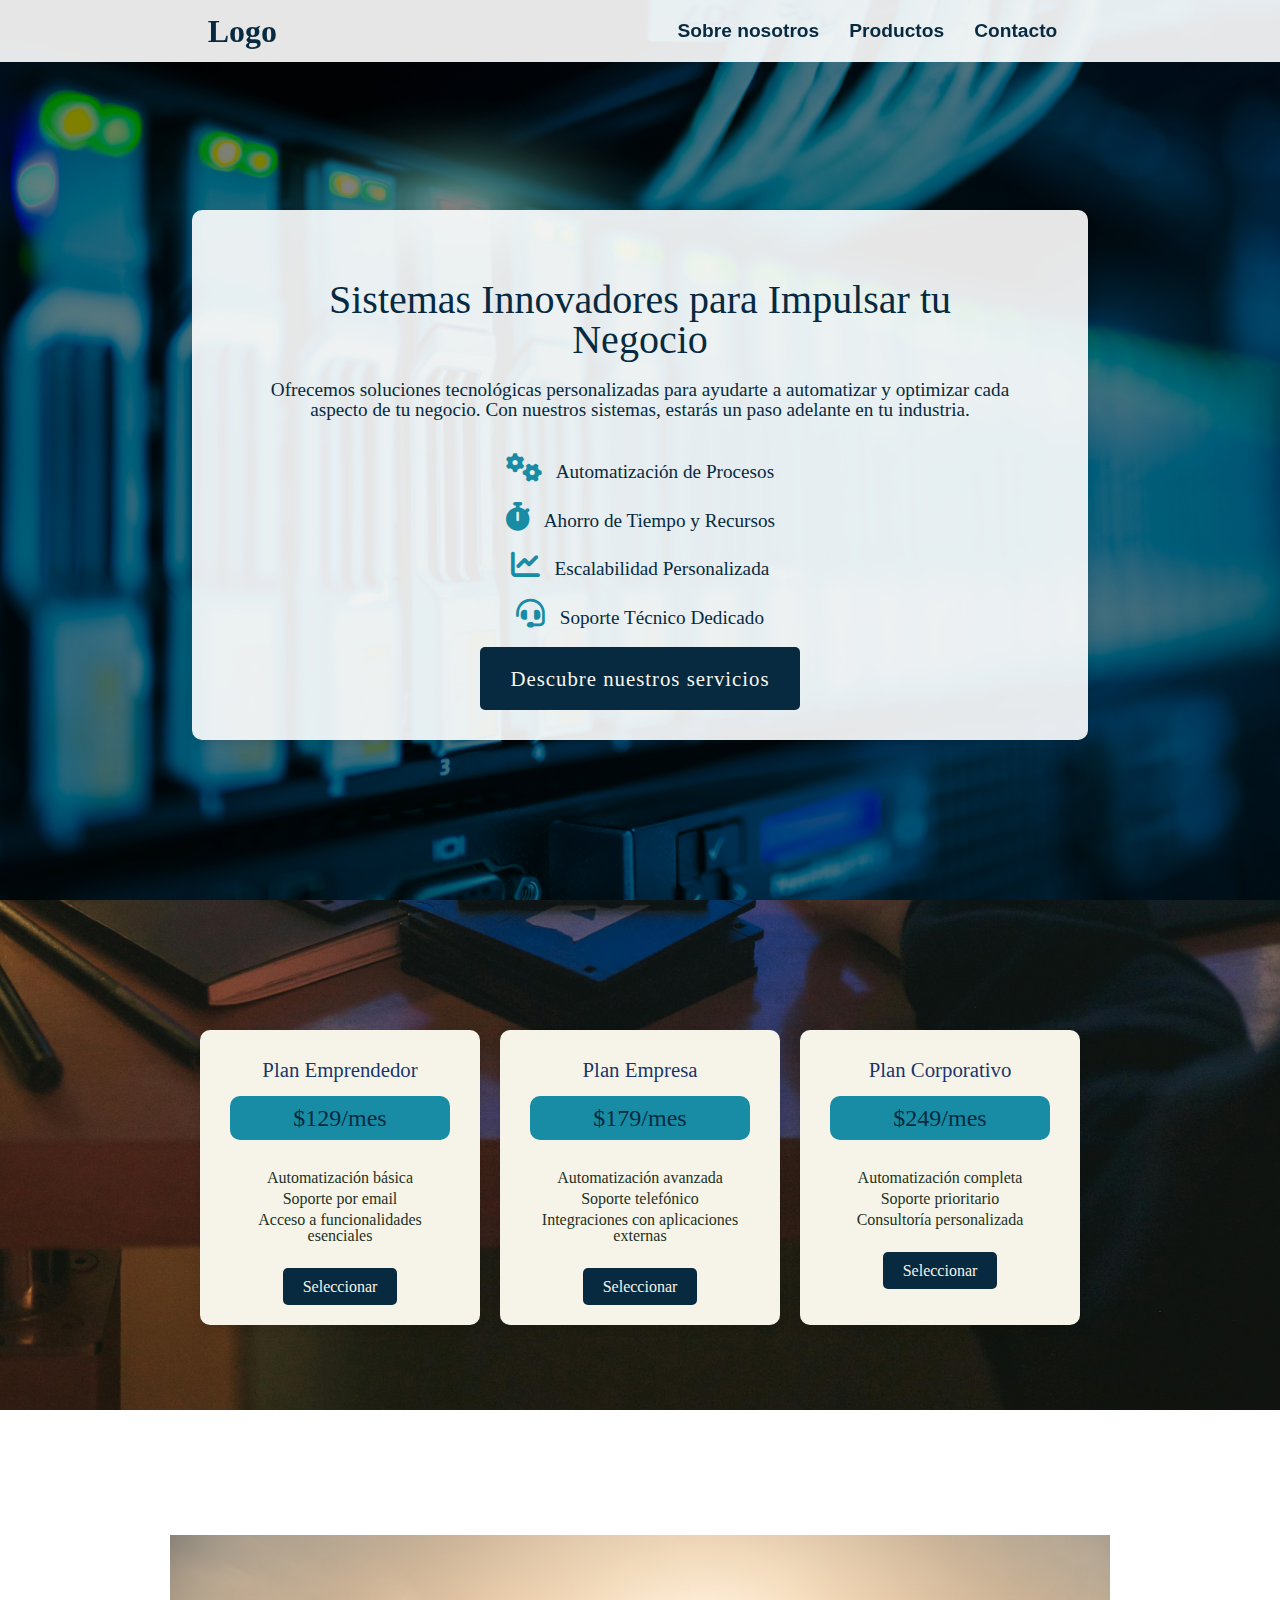
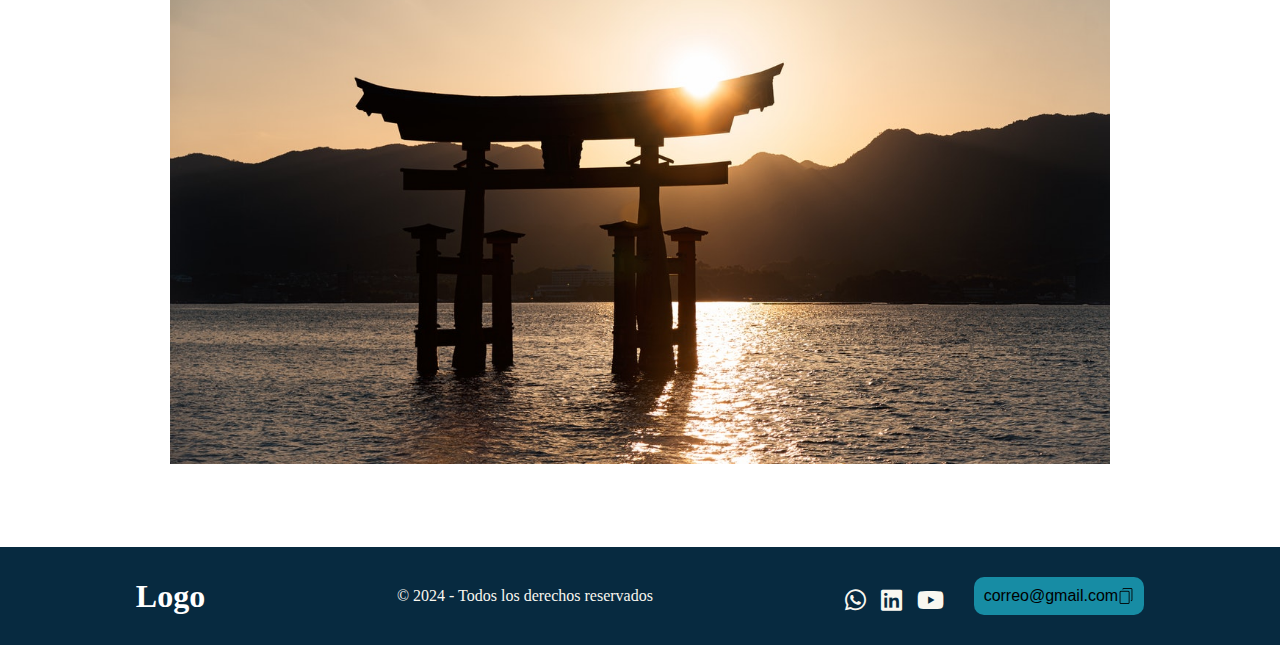
<file: index.html>
<!DOCTYPE html>
<html lang="en">
  <head>
    <meta charset="UTF-8" />
    <meta name="viewport" content="width=device-width, initial-scale=1.0" />
    <link rel="stylesheet" href="reset.css" />
    <link rel="stylesheet" href="style.css" />
    <link rel="stylesheet" href="https://cdnjs.cloudflare.com/ajax/libs/font-awesome/6.0.0-beta3/css/all.min.css" />
    <link rel="stylesheet" href="contacto.html">
    <link rel="stylesheet" href="sobreNosotros.html">
    <title>Sistema</title>
  </head>
  <body>
    <div>
      <header>
        <a href="#" class="logo">Logo</a>
        <nav>
          <ul>
            <li><a href="sobreNosotros.html">Sobre nosotros</a></li>
            <li><a href="#productos">Productos</a></li>
            <li><a href="contacto.html">Contacto</a></li>
          </ul>
        </nav>
      </header>
      <section class="zona1">
        <div class="info">
            <h1>Sistemas Innovadores para Impulsar tu Negocio</h1>
            <p>
                Ofrecemos soluciones tecnológicas personalizadas para ayudarte a automatizar y optimizar cada aspecto de tu negocio. 
                Con nuestros sistemas, estarás un paso adelante en tu industria.
            </p>
     
                
            <ul class="beneficios">
                <li><i class="fas fa-cogs"></i> Automatización de Procesos</li>
                <li><i class="fas fa-stopwatch"></i> Ahorro de Tiempo y Recursos</li>
                <li><i class="fas fa-chart-line"></i> Escalabilidad Personalizada</li>
                <li><i class="fas fa-headset"></i> Soporte Técnico Dedicado</li>
            </ul>
           <div class="servicios">
            <!-- link para la demo -->
              <a href="#" class="cta-button">Descubre nuestros servicios</a>
           </div>
          
         </div>   
           

    </section>
       <section class="content price" id="productos">
         <div class="card-container">
            <h2></h2>
            <div class="card">
                <h3>Plan Emprendedor</h3>
                <p class="price">$129/mes</p>
                <ul>
                    <li>Automatización básica</li>
                    <li>Soporte por email</li>
                    <li>Acceso a funcionalidades esenciales</li>
                </ul>
                <a href="#" class="button">Seleccionar</a>
            </div>
            <div class="card">
                <h3>Plan Empresa</h3>
                <p class="price">$179/mes</p>
                <ul>
                    <li>Automatización avanzada</li>
                    <li>Soporte telefónico</li>
                    <li>Integraciones con aplicaciones externas</li>
                </ul>
                <a href="#" class="button">Seleccionar</a>
            </div>
            <div class="card">
                <h3>Plan Corporativo</h3>
                <p class="price">$249/mes</p>
                <ul>
                    <li>Automatización completa</li>
                    <li>Soporte prioritario</li>
                    <li>Consultoría personalizada</li>
                </ul>
                <a href="#" class="button">Seleccionar</a>
            </div>
        </div>
      </section>
      <section class="content about">
        <div class="slider-frame">
            <ul>
                <li><img src="img/slider1.jpg" alt=""></li>
                <li><img src="img/slider2.jpg" alt=""></li>
                <li><img src="img/slider3.jpg" alt=""></li>
                <li><img src="img/slider4.jpg" alt=""></li>
            </ul>
        </div>
      </section>
     
     
    </div> 
    <footer>
        <div class="footer-container">
          <div class="footer-logo">
    <a href="#" class="logo">Logo</a>  
          </div>
           
             <p>&copy; 2024 - Todos los derechos reservados</p>
          <div class="contacto">
            
          <div class="contact-icons">
            <a href="https://wa.me/yourwhatsapplink" target="_blank">
                <i class="fab fa-whatsapp"></i>
            </a>
            <a href="https://www.linkedin.com/in/yourlinkedinprofile" target="_blank">
                <i class="fab fa-linkedin"></i>
            </a>
            <a href="https://www.youtube.com/channel/youryoutubechannel" target="_blank">
                <i class="fab fa-youtube"></i>
            </a>
        </div>
        <div class="correo_container">
            <button onclick="copyText()">correo@gmail.com <img src="img/copiar.png" alt=""></button>
             <span id="copy-feedback" class="copy-feedback">Correo copiado!</span>
          </div>
         
          </div>
        
        </div>
       
      </footer>
      
    <script src="script.js"></script>
  </body>
</html>
</file>
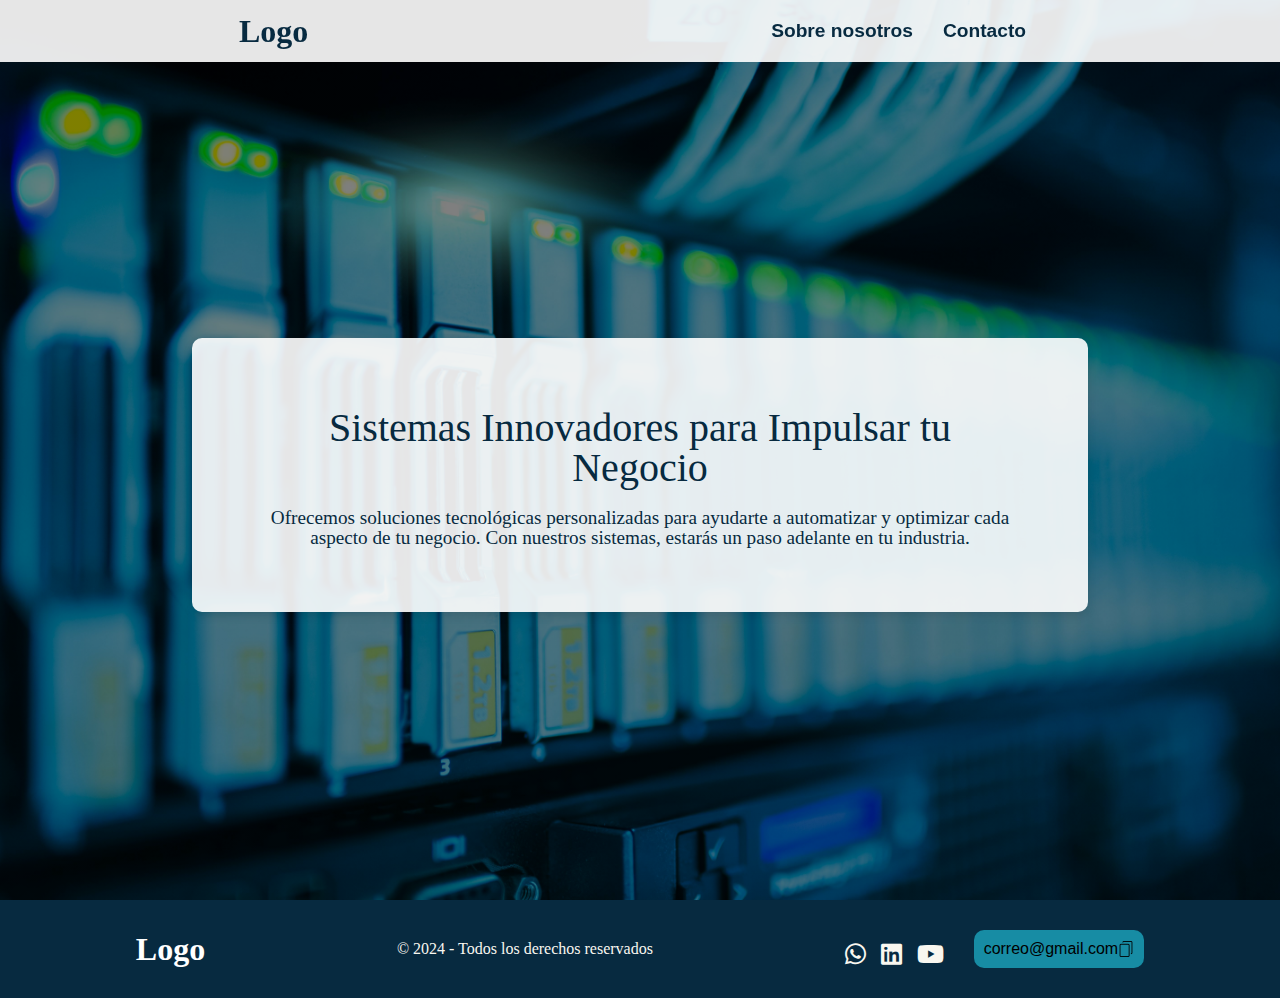
<file: sobreNosotros.html>
<!DOCTYPE html>
<html lang="en">
<head>
    <meta charset="UTF-8">
    <meta name="viewport" content="width=device-width, initial-scale=1.0">
    <title>Sobre Nosotros</title>
    <link rel="stylesheet" href="reset.css" />
    <link rel="stylesheet" href="style.css" />
    <link rel="stylesheet" href="https://cdnjs.cloudflare.com/ajax/libs/font-awesome/6.0.0-beta3/css/all.min.css" />
    <link rel="stylesheet" href="contacto.html">
    <title>Sistema</title>
  </head>
  <body>
    <div>
      <header>
        <a href="#" class="logo">Logo</a>
        <nav>
          <ul>
            <li><a href="#">Sobre nosotros</a></li>
           
            <li><a href="contacto.html">Contacto</a></li>
          </ul>
        </nav>
      </header>
      <section class="zona1">
        <div class="info">
            <h1>Sistemas Innovadores para Impulsar tu Negocio</h1>
            <p>
                Ofrecemos soluciones tecnológicas personalizadas para ayudarte a automatizar y optimizar cada aspecto de tu negocio. 
                Con nuestros sistemas, estarás un paso adelante en tu industria.
            </p>
           
        </div>
        </section>
        <footer>
            <div class="footer-container">
              <div class="footer-logo">
        <a href="#" class="logo">Logo</a>  
              </div>
               
                 <p>&copy; 2024 - Todos los derechos reservados</p>
              <div class="contacto">
                
              <div class="contact-icons">
                <a href="https://wa.me/yourwhatsapplink" target="_blank">
                    <i class="fab fa-whatsapp"></i>
                </a>
                <a href="https://www.linkedin.com/in/yourlinkedinprofile" target="_blank">
                    <i class="fab fa-linkedin"></i>
                </a>
                <a href="https://www.youtube.com/channel/youryoutubechannel" target="_blank">
                    <i class="fab fa-youtube"></i>
                </a>
            </div>
            <div class="correo_container">
                <button onclick="copyText()">correo@gmail.com <img src="img/copiar.png" alt=""></button>
                 <span id="copy-feedback" class="copy-feedback">Correo copiado!</span>
              
             
            </div>
            
        
           
          </footer>
    
</body>
</html>
</file>
<file: style.css>
/* Estilos generales */
* {
    margin: 0;
    padding: 0;
    box-sizing: border-box;
}

/* Estilos para el header */
header {
    position: fixed;
    top: 0;
    left: 0;
    width: 100%;
    display: flex;
    justify-content: space-around;
    align-items: center;
    transition: 0.7s;
    padding: 15px;
    background: rgba(255, 255, 255, 0.9);
    z-index: 10;
}

header.abajo {
    background: #F9F7F0;
    padding: 10px;
}

header .logo {
    color: #072a40;
    font-weight: bold;
    font-size: 2em;
    text-decoration: none;
    transition: 1.5s;
}

nav {
    display: flex;
    justify-content: center;
    align-items: center;
}

header ul {
    display: flex;
    justify-content: center;
    align-items: center;
    list-style: none;
}

header ul li a {
    font-family: Arial, Helvetica, sans-serif;
    margin: 0 15px;
    text-decoration: none;
    color: #072a40;
    font-weight: bold;
    font-size: 1.2em;
    transition: color 0.3s ease;
}

header a:hover {
    color: #178ca4;
}

header.abajo .logo,
header.abajo ul li a {
    color: #072a40;
}

/* Estilos para Zona1 */
.zona1 {
    display: flex;
    justify-content: center;
    align-items: center;
    height: 100vh;
    background: linear-gradient(rgba(0, 0, 0, 0.5), rgba(0, 0, 0, 0.5)), 
                url('img/pexels-cookiecutter-1148820.jpg') no-repeat center center/cover;
    text-align: center;
    color: #f9f7f0;
    gap: 20px;
  }
  
  .zona1 .info {
    background: rgba(255, 255, 255, 0.9);
    padding: 50px;
    width: 70%;
    max-width: 1280px;
    margin-top: 50px;
    animation: wipe-in-right 2500ms ease;
    border-radius: 10px;
    box-shadow: 0 4px 10px rgba(0, 0, 0, 0.1);
  }
  
  .zona1 h1 {
    font-size: 2.5em;
    color: #072a40;
    padding: 20px;
  }
  
  .zona1 p {
    font-size: 1.2em;
    margin-bottom: 15px;
    color: #072a40;
  }
  
  .zona1 .beneficios {
    list-style: none;
    padding: 20px;
  }
  
  .zona1 .beneficios li {
    font-size: 1.2em;
    color: #072a40;
    margin-bottom: 20px;
   
  }
  
  .zona1 .beneficios li i {
    font-size: 1.5em;
    margin-right: 10px;
    color: #178ca4;
  }
  
  /* CTA (Botón de llamada a la acción) */
  .cta-button {
    background-color: #072a40;
    color: #f9f7f0;
    padding: 20px 30px;
    font-size: 1.3em;
    letter-spacing: 1px;
    border-radius: 5px;
    text-decoration: none;
    transition: background-color 0.3s ease, transform 0.2s ease;
  }
  
  .cta-button:hover {
    background-color: #178ca4;
    color: #072a40;
    transform: scale(1.05);
  }

@keyframes wipe-in-right {
    0% {
        clip-path: inset(0 100% 0 0);
        border-radius: 10px;
    }
    100% {
        clip-path: inset(0 0 0 0);
        border-radius: 10px;
    }
}

/* Contenidos Generales */
.content {
    padding: 80px 20px;
    display: flex;
    flex-direction: column;
    align-items: center;
}

.price {
    background: url(img/pexels-cottonbro-5473311.jpg) no-repeat center;
    background-size: cover;
    background-attachment: fixed;
}

.card-container {
    display: flex;
    justify-content: space-around;
    flex-wrap: wrap;
    padding: 40px 20px;
}

.card {
    background: #f6f4e8;
    border-radius: 10px;
    box-shadow: 0 4px 10px rgba(0, 0, 0, 0.1);
    padding: 30px;
    margin: 10px;
    width: 280px; /* Ajusta según tus necesidades */
    text-align: center;
    transition: transform 0.3s;
}

.card:hover {
    transform: scale(1.05);
}

.card h3 {
    font-size: 1.3em;

    color: #02225eec;
    margin-bottom: 15px;
}

.card .price {
    font-size: 1.5em;
    color: #072a40;
    background:#178ca4 ;
    padding: 10px;
    border-radius: 10px;
    margin-bottom: 15px;
}

.card ul {
    list-style: none;
    padding: 10px;
    margin-bottom: 20px;
}

.card ul li {
    margin: 5px 0;
    color: #1d3124;
}

.button {
    background-color: #072a40;
    color: #f6f4e8;
    padding: 10px 20px;
    text-decoration: none;
    font-size: 1em;
    border-radius: 5px;
    transition: background-color 0.3s ease;
}

.button:hover {
    background-color: #178ca4;
}


/* Slider */
.slider-frame {
    width: 100%;
    max-width: 940px;
    margin: 0 auto 0;
    overflow: hidden;
}

.slider-frame ul {
    display: flex;
    padding: 0;
    width: 400%;
    animation: slide 20s infinite alternate ease-in-out;
}

.slider-frame li {
    width: 100%;
    list-style: none;
}

.slider-frame img {
    width: 100%;
    max-width: 940px;
}

@keyframes slide {
    0% { margin-left: 0; }
    20% { margin-left: 0; }
    25% { margin-left: -100%; }
    45% { margin-left: -100%; }
    50% { margin-left: -200%; }
    70% { margin-left: -200%; }
    75% { margin-left: -300%; }
    100% { margin-left: -300%; }
}

/* Footer */
footer {
    background-color: #072a40;
    padding: 30px 20px;
    color: #F9F7F0;
    display: flex;
    justify-content: center;
    align-items: center;
    flex-direction: column;
    text-align: center;
}

.footer-container {
    width: 100%;
    max-width: 1200px;
    display: flex;
    justify-content: space-around;
    align-items: center;
    
}

.footer-logo .logo {
    font-size: 2em;
    font-weight: bold;
    color: #fff;
    text-decoration: none;
    transition: color 0.3s ease;
}

.footer-logo .logo:hover {
    color: #18b7be;
}
.contacto{
    display: flex;
    gap: 30px;
    align-items: center;
}

.correo_container button {
    display: flex;
    align-items: center;
    border: none;
    background-color: #178ca4;
    padding: 10px;
    border-radius: 10px;
    font-size: 1em;
    cursor: pointer;
    transition: background-color 0.3s ease;
}

.correo_container button:hover {
    background-color: #18b7be;
}
.copy-feedback {
    display: none;
    margin-top: 10px;
    font-size: 0.9em;
    color: #178ca4;
    transition: opacity 0.5s ease;
}

.copy-feedback.show {
    display: inline-block;
    opacity: 1;
}

.copy-feedback.hide {
    opacity: 0;
}
.contact-icons {
    display: flex;
    justify-content: center;
    align-items: center;
    margin-top: 10px;
    gap: 15px; /* Espacio entre los íconos */
}

.contact-icons a {
    color: #F9F7F0; /* Color de los íconos */
    font-size: 1.5em; /* Tamaño de los íconos */
    transition: color 0.3s;
}

.contact-icons a:hover {
    color: #178ca4; /* Color al pasar el cursor */
}

/* Media Queries para dispositivos pequeños */
@media (max-width: 480px) {
    .zona1 { 
        flex-direction: column;
        height: auto;
       
    }
    .zona1 .info{
    width: 90%;
    margin-top: 80px;
    } 
    .zona1 .servicios{
        display: flex;
       
    }
    .card-container {
        margin-top: 30px;
    }

   .button {
        padding: 10px 20px;
        font-size: 20px;
    }

    nav ul li a {
        font-size: 1em;
    }

    footer {
        padding: 20px;
    }

    .footer-container {
        flex-direction: column;
        gap: 15px;
    }
}

/* Animaciones 
@keyframes wipe-in-right {
    0% {
        transform: translateX(-100%);
        opacity: 0;
    }
    100% {
        transform: translateX(0);
        opacity: 1;
    }
}

@keyframes slide {
    0% {
        transform: translateX(0%);
    }
    100% {
        transform: translateX(-100%);
    }
}*/
</file>
